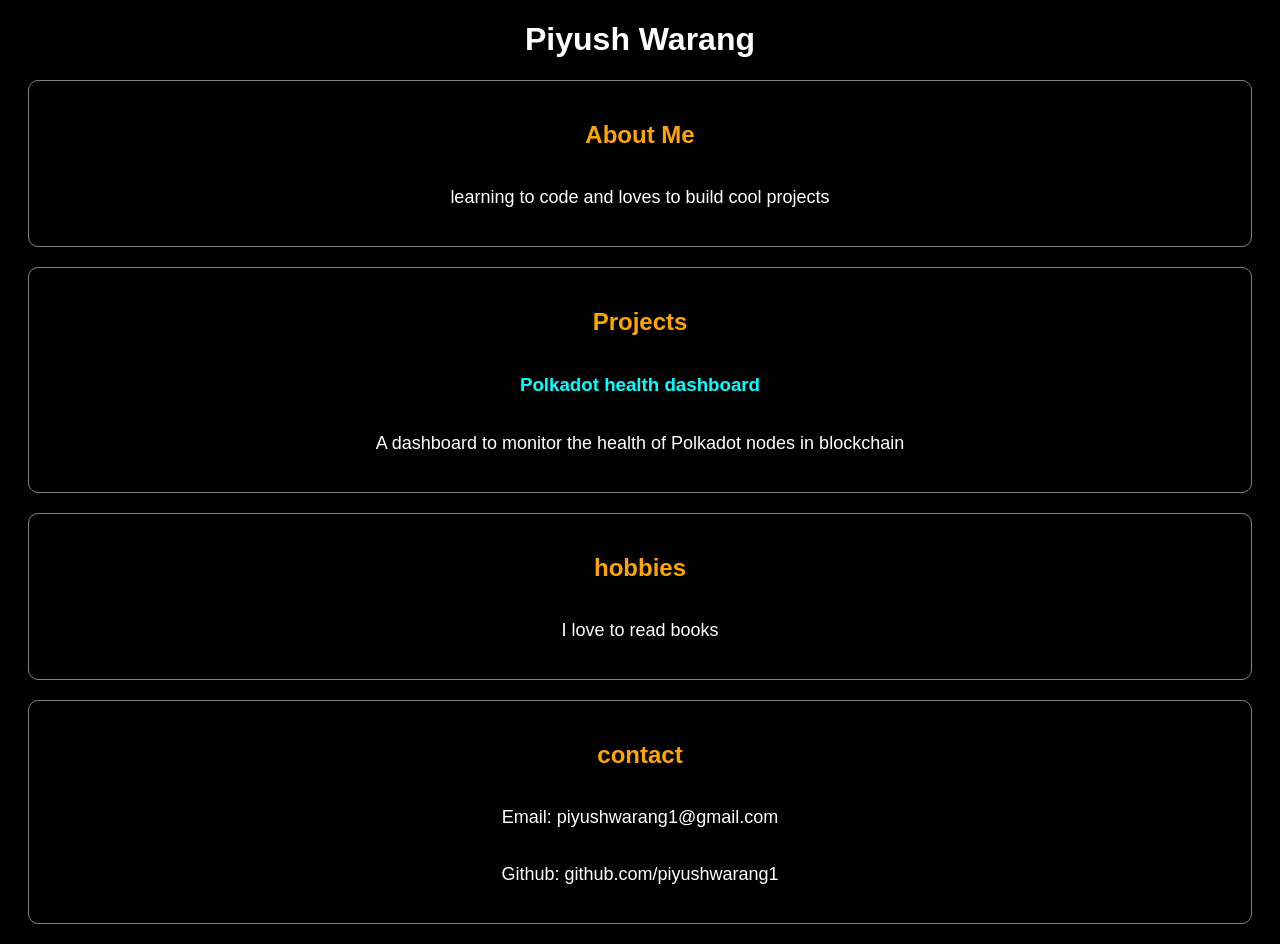
<file: index.html>
<!DOCTYPE html>
<html>
    <head>
        <title>Piyush Warang's Personal website</title>
        <link rel="stylesheet" href="style.css">
    </head>
    <body>

        <h1>Piyush Warang</h1>
        <div class="about">
        <h2>About Me</h2>
        <p>learning to code and loves to build cool projects</p>
        </div>

        <div class="projects">
            <h2>Projects</h2>
            <h3>Polkadot health dashboard</h3>
            <p> A dashboard to monitor the health of Polkadot nodes in blockchain</p>
        </div >

        <div class="hobbies">
        <h2>hobbies</h2>
        <p> I love to read books</p>
        </div>

        <div class="contact">
        <h2>contact</h2>
        <p>Email: piyushwarang1@gmail.com</p>
        <p>Github: github.com/piyushwarang1</p>
        </div>
    </body>
</html>
</file>
<file: style.css>
body{
    background-color: black;
    color: white;
    font-family: Arial;
    
   
    
}
h1{
    color: cyam;
    text-align: center;
}

h2{
    color: orange;
    text-align: center;
}

p{
    font-size: 18px;
    text-align: center;
}

h3{
    color:aqua;
    text-align: center;
}
 
.about,.projects,.hobbies,.contact{
    margin: 20px;
    padding: 20px;
    border: 1px solid gray;
    border-radius: 10px;
    display: flex;
    flex-direction: column;
    align-items: center;
}

.project-card{
    background-color: brown;
    padding:10px;
    border-radius: 8px;
    margin-top: 10px;
}
</file>
